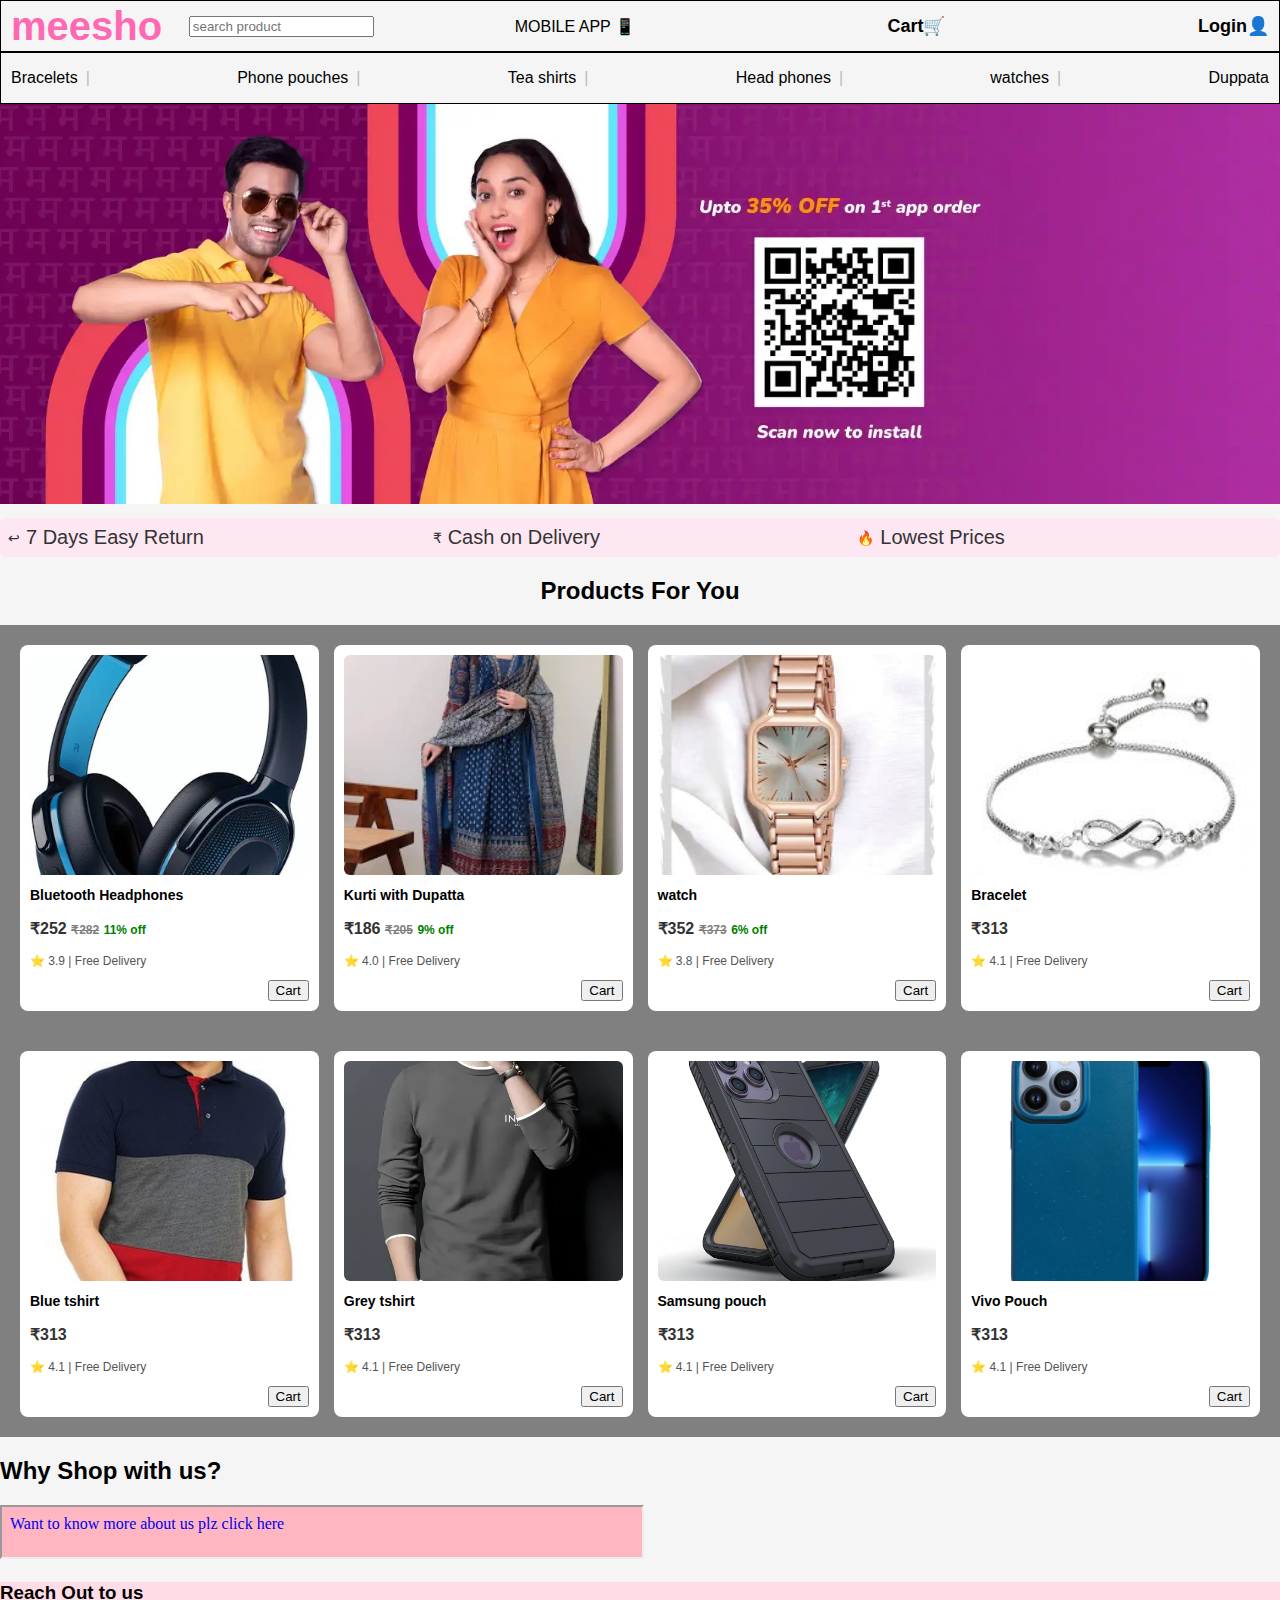
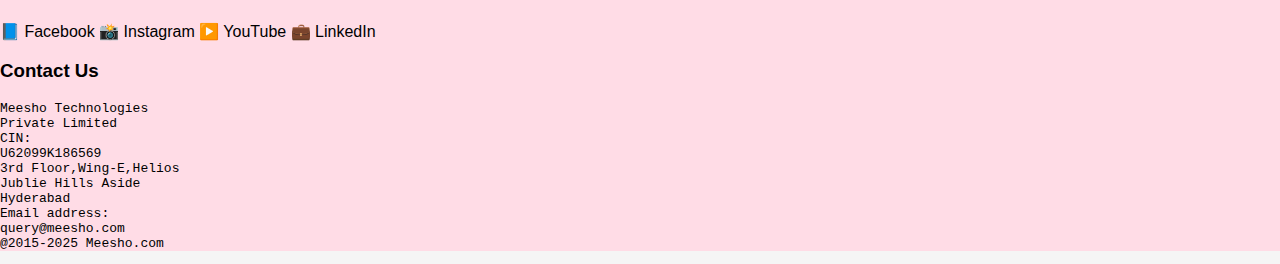
<file: index.htm>
<!DOCTYPE html>
<html>
<head>
    <link rel="icon" href="logo.png" type="image">
    <meta charset="utf-8">
    <meta name="viewport" content="width=device-width, initial-scale=1">
    <title>Meesho</title>
 <link rel="stylesheet" href="styles.css">


    </style>

</head>
<body link="black">
<header class="header">
    <div class="headerleft">
<h1 style="color:hotpink;font-size:40px">meesho  </h1>
<div class="inputbox">
&nbsp;&nbsp;&nbsp;&nbsp;&nbsp;&nbsp;<input type="text" placeholder="search product">
</div>
</div>

<div class="headerright">
<div class="download">  </div>
<nav>
<p><a href="https://play.google.com/store/apps/details?id=com.meesho.supply" target="_blank" style="cursor:pointer;text-decoration:none">MOBILE APP 📱</a></p>
</div>
<div class="cart"><h2>Cart🛒</h2></div>
<div class="profile"><h2><a href="login.htm" target="_blank" style="cursor:pointer;text-decoration:none">Login👤</a></h2></div>
</nav>
</header>


<div class="items">
    <span class="item1">Bracelets</span>
    <span class="item2">Phone pouches</span>
    <span class="item3">Tea shirts</span>
    <span class="item4">Head phones</span>
    <span class="item5">watches</span>
    <span class="item6">Duppata</span>
</div>


<div>
<img src="big.webp" height="400px">

</div>


<div class="info-box">
    <div class="info-item">
        <span class="symbol">↩</span>
        <span>7 Days Easy Return</span>
    </div>

    <div class="info-item">
        <span class="symbol">₹</span>
        <span>Cash on Delivery</span>
    </div>

    <div class="info-item">
        <span class="symbol">🔥</span>
        <span>Lowest Prices</span>
    </div>
</div>






<h2 class="title">Products For You</h2>
<div class="product-container">

    <div class="card">
        <img src="img1.webp" alt="product">
        <h4>Bluetooth Headphones</h4>
        <p class="price">₹252 <span>₹282</span> <small>11% off</small></p>
        <p class="rating">⭐ 3.9 | Free Delivery</p>
        <button name="cart" style="float:right">Cart</button>
    </div>

    <div class="card">
        <img src="img2.webp" alt="product">
        <h4>Kurti with Dupatta</h4>
        <p class="price">₹186 <span>₹205</span> <small>9% off</small></p>
        <p class="rating">⭐ 4.0 | Free Delivery</p>
        <button name="cart" style="float:right">Cart</button>
    </div>

    <div class="card">
        <img src="img3.webp" alt="product">
        <h4>watch</h4>
        <p class="price">₹352 <span>₹373</span> <small>6% off</small></p>
        <p class="rating">⭐ 3.8 | Free Delivery</p>
        <button name="cart" style="float:right">Cart</button>
    </div>

    <div class="card">
        <img src="img4.jfif" alt="product">
        <h4>Bracelet</h4>
        <p class="price">₹313</p>
        <p class="rating">⭐ 4.1 | Free Delivery</p>
        <button name="cart" style="float:right">Cart</button>
    </div>

</div>


<div class="product-container">
 <div class="card">
        <img src="shirt2.jpg" alt="product">
        <h4>Blue tshirt</h4>
        <p class="price">₹313</p>
        <p class="rating">⭐ 4.1 | Free Delivery</p>
        <button name="cart" style="float:right">Cart</button>
    </div>

    <div class="card">
        <img src="shirt1.webp" alt="product">
        <h4>Grey tshirt</h4>
        <p class="price">₹313</p>
        <p class="rating">⭐ 4.1 | Free Delivery</p>
        <button name="cart" style="float:right">Cart</button>
    </div>
<div class="card">
        <img src="phone2.jpg" alt="product">
        <h4>Samsung pouch</h4>
        <p class="price">₹313</p>
        <p class="rating">⭐ 4.1 | Free Delivery</p>
        <button name="cart" style="float:right">Cart</button>
    </div>
    <div class="card">
        <img src="phone1.webp" alt="product">
        <h4>Vivo Pouch</h4>
        <p class="price">₹313</p>
        <p class="rating">⭐ 4.1 | Free Delivery</p>
        <button name="cart" style="float:right">Cart</button>
    </div>

</div>

<div class="videoiframe">
<h2> Why Shop with us?</h2> 

    <iframe 
        src="iframe.htm"
        title="Meesho Promo Video" height="50" width="50%"
        allowfullscreen>
    </iframe>



</div>
<footer>
<div class="foot" style="margin-top:0px;background-color:rgb(255,220,230)">
<h3>Reach Out to us</h3>
📘 Facebook   📸 Instagram   ▶️ YouTube   💼 LinkedIn
<h3>Contact Us</h3>
<pre>
Meesho Technologies
Private Limited
CIN:
U62099K186569
3rd Floor,Wing-E,Helios
Jublie Hills Aside
Hyderabad
Email address:
query@meesho.com
@2015-2025 Meesho.com
</pre>
</footer>
</body>
</html>
</file>
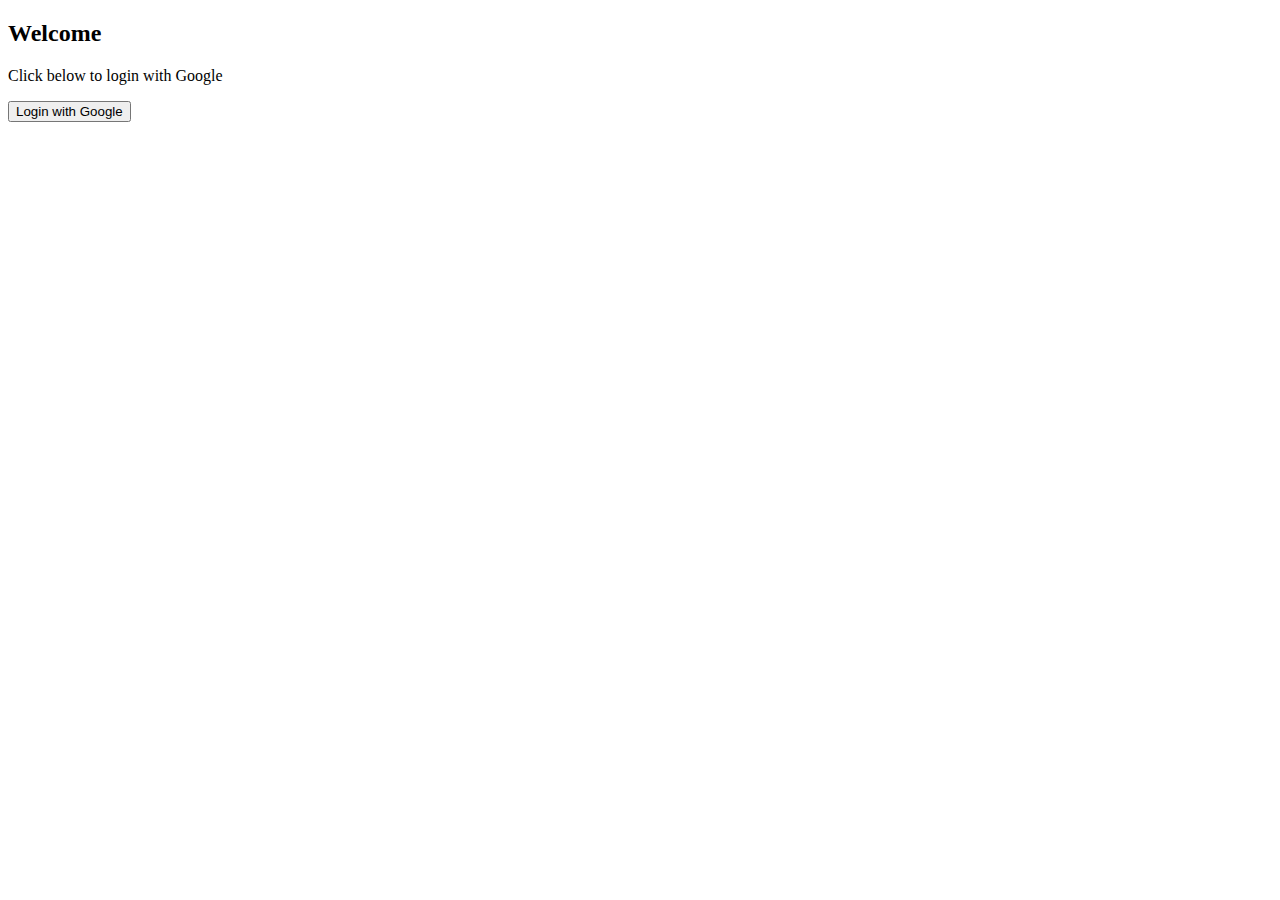
<file: oauth/index.html>
<!DOCTYPE html> 
<html> 
<head> 
<title>Google OAuth Demo</title> 
</head> 
<body> 
<h2>Welcome</h2> 
<p>Click below to login with Google</p> 
<a href="google_Oauth.php"> 
<button>Login with Google</button> 
</a> 
</body> 
</html>
</file>
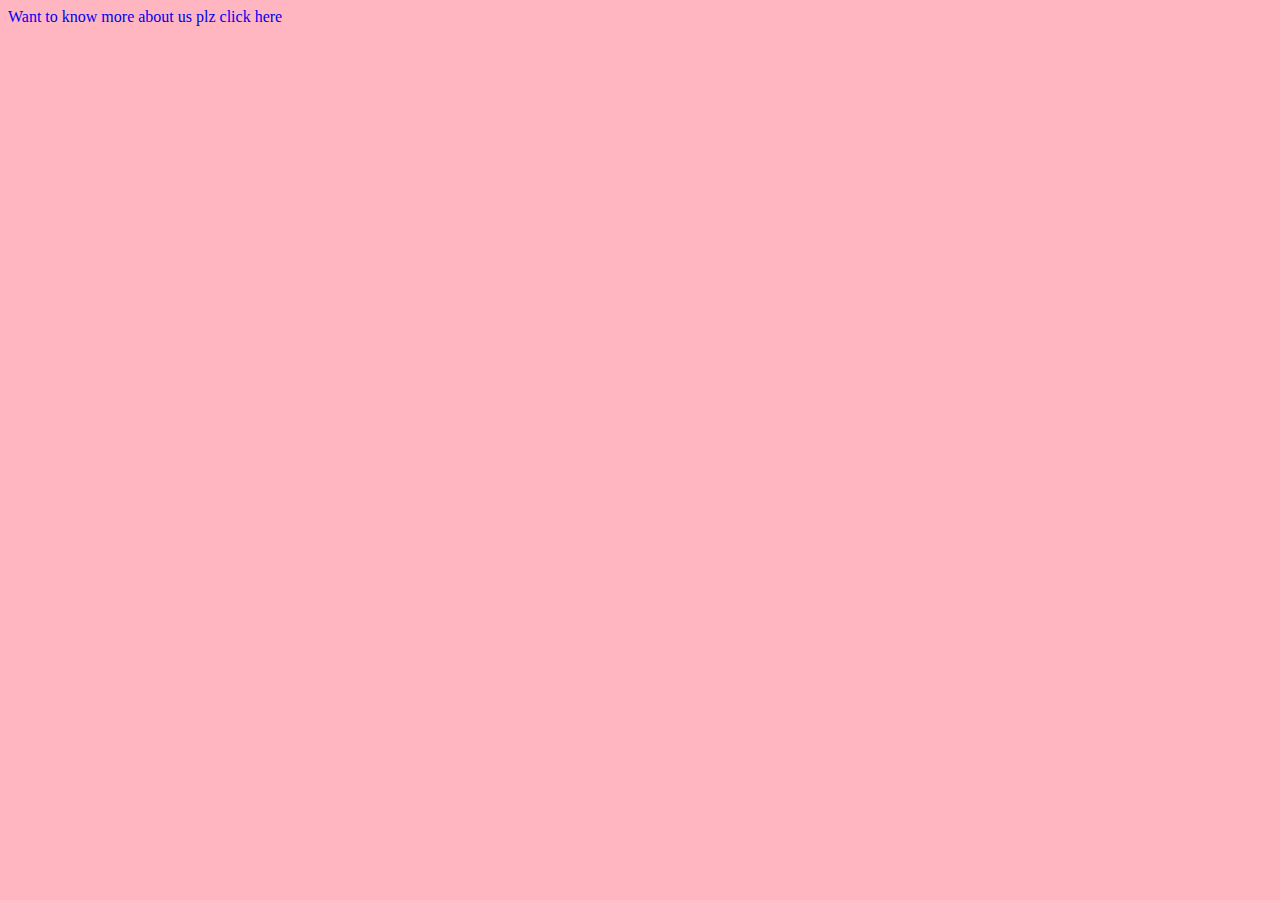
<file: iframe.htm>
<!DOCTYPE html>
<html>
<head>
	<meta charset="utf-8">
	<meta name="viewport" content="width=device-width, initial-scale=1">
	<title>Promotion video</title>
</head>
<body bgcolor="lightpink">
<a href ="https://youtu.be/ciuzHGdoOhw?si=YQd4xXc7Y6a6CC8x" target="_blank" style="text-decoration:none">Want to know more about us plz click here</a>
</body>
</html>
</file>
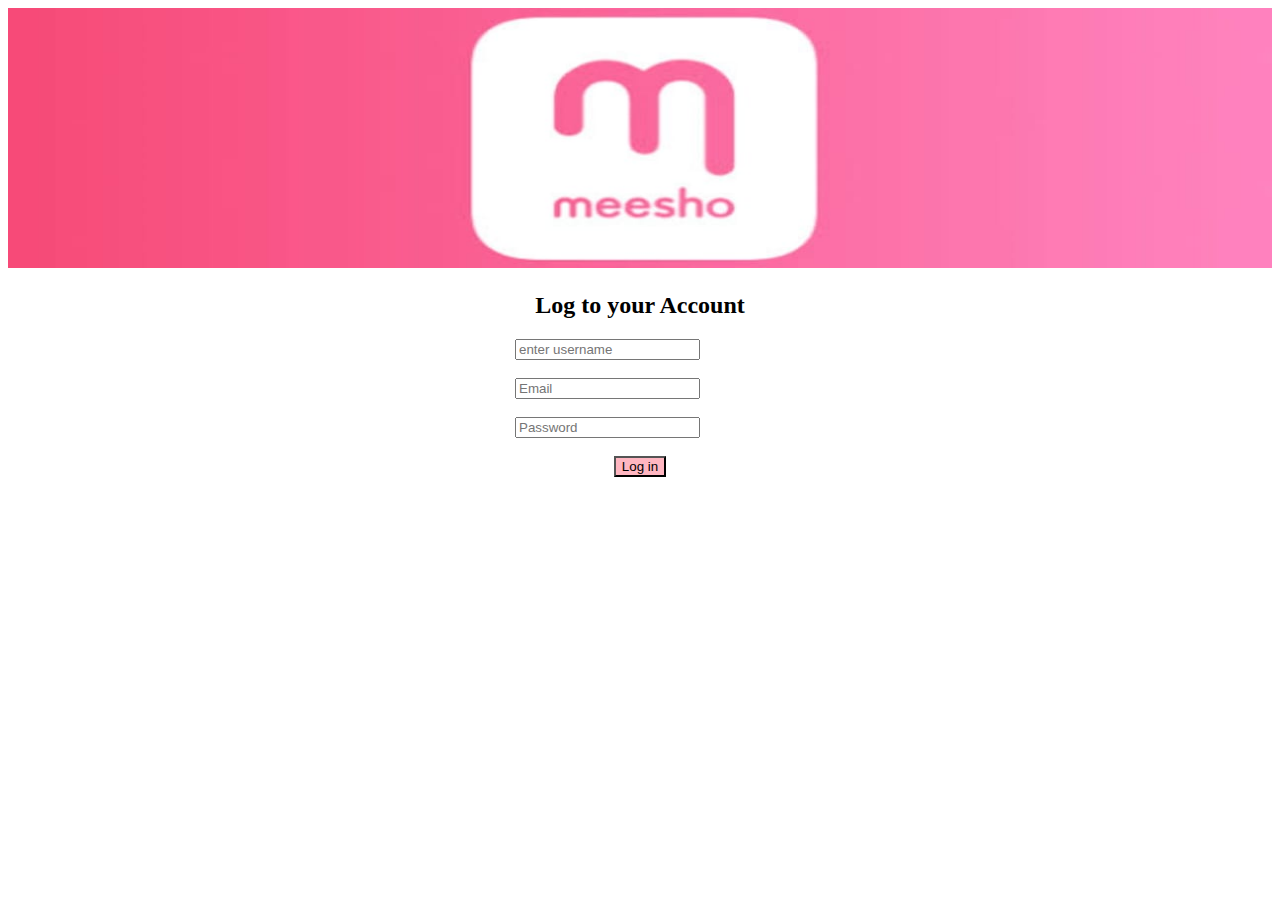
<file: login.htm>
<!DOCTYPE html>
<html>
<head>
	<link rel="icon" href="logo.png">
	<meta charset="utf-8">
	<meta name="viewport" content="width=device-width, initial-scale=1">
	<title>Login Form</title>
	<style>
.login{
margin:auto;
width:250px;
}
.button{
background-color:lightpink;

}
	</style>
<script>
	function validate(){
let v=document.getElementById('pas').value
let v2=document.getElementById("mai").value
if(v==""||v2==""||v.length()<8){
return false
}
else{
	return true
}
}
</script>


</head>
<body>
<img src="loginn.jpeg" height="260px" width="100%">
<div class="login">
<center><h2>Log to your Account</h2></center>
<form target="_blank" action="index.php" method="post" onsubmit="return validate()">
	<label for="username">
		<input type="text" placeholder="enter username" name="name" id="naam"><br><br>
	<label for="mail">
<input type="email" placeholder="Email" name="mail" id="mai"><br><br>
<label for="pass"> 
<input type="password" placeholder="Password" id="pas" name="pass" id="pas"><br><br>
<center><input type="submit" name="log in" value="Log in" class="button"></center>
</form>
</div>
</body>
</html>
</file>
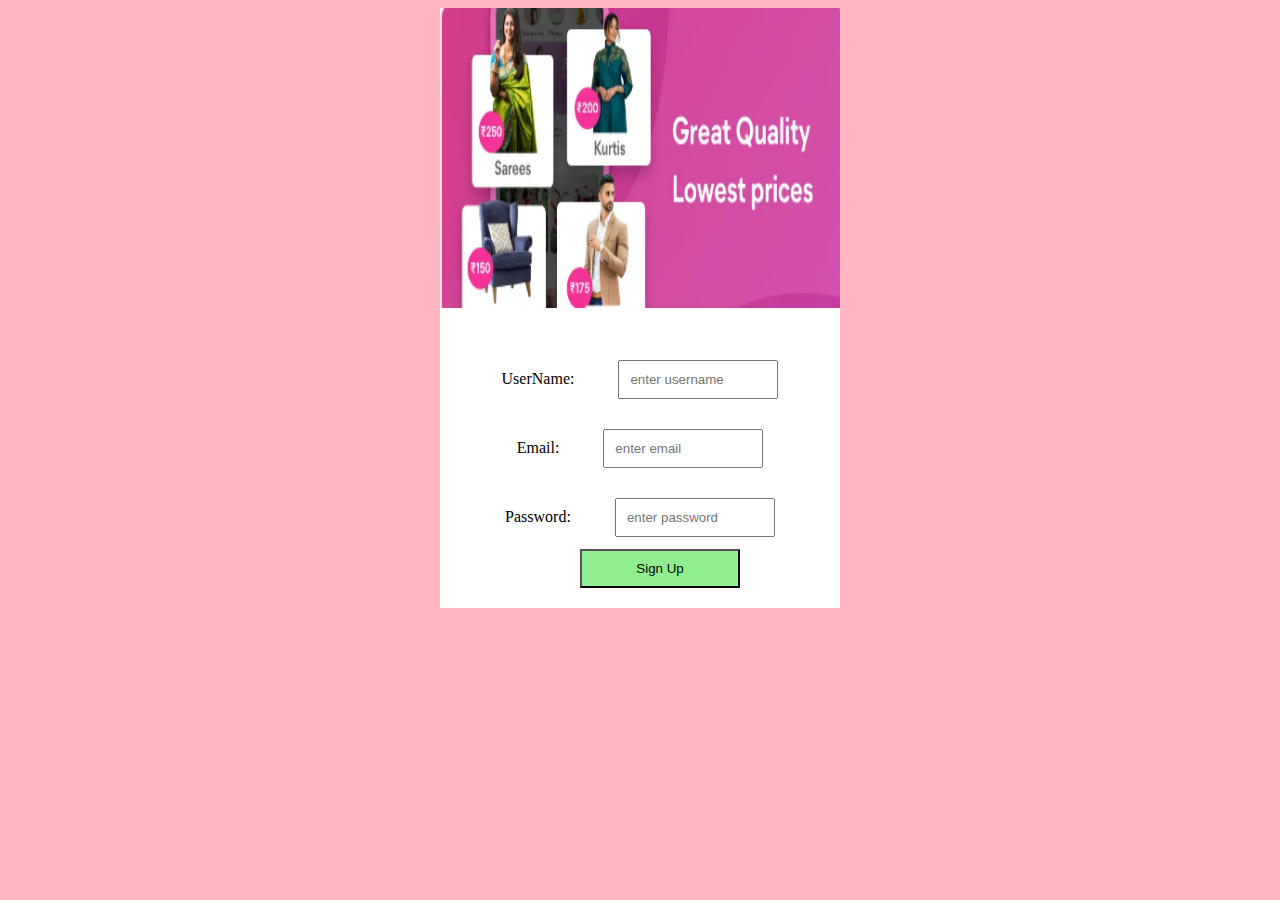
<file: signup.htm>
<!DOCTYPE html>
<html>
<head>
	<meta charset="utf-8">
	<meta name="viewport" content="width=device-width, initial-scale=1">
	<title>sign up</title>
<style>
.container{
	width:400px;
	background-color:white;
	text-align:center;
	margin:auto;
	height:600px;
}
input{
width:40%;
box-sizing:border-box;
padding:10px;
margin-top:12px;
margin-left:40px;
}
input[type="submit"]{
	cursor:pointer;
	background-color:lightgreen;

}

</style>



</head>
<body bgcolor="lightpink">
<div class="container">
	<form action="signup.php" method="post">
<img src="sign.png" width="400px" height="300px"><br><br><br>
<label for="username">UserName:</label>
	<input type="text" name="username" placeholder="enter username"><br><br>
<label for="mail">Email:</label>
	<input type="mail" name="mail" placeholder="enter email" required><br><br>
  <label for="pass">Password:</label>
	<input type="password" name="pass" placeholder="enter password" required>  
<input type="submit" name="submit" class="sub" value="Sign Up">
</form>
</div>
</body>
</html>
</file>
<file: styles.css>
.videoiframe{
    margin-bottom:0px;
}
.info-box {
    display: flex;
    justify-content: space-between;
    background-color: #fde7f3;   /* light pink */
    padding: 8px;
    border-radius: 6px;
    margin-top: 10px;
    gap: 10px;
}

.info-item {
    display: flex;
    align-items: center;
    gap: 6px;
    font-size: 20px;
    color: #333;
    flex: 1;
}

.symbol {
    font-size: 14px;
}


.info-item img {
    width: 16px;
    height: 16px;
}

body {
    font-family: Arial, sans-serif;
    background-color: #f5f5f5;
}

.title {
    text-align: center;
    margin: 20px;
}

.product-container {
    display: grid;
    grid-template-columns: repeat(auto-fit, minmax(200px, 1fr));
    gap: 15px;
    padding: 20px;
    background-color:gray;
}

.card {
    background: #fff;
    padding: 10px;
    border-radius: 8px;
}

.card img {
    width: 100%;
    height: 220px;
    object-fit: cover;
    border-radius: 6px;
}

.card h4 {
    font-size: 14px;
    margin: 8px 0;
}

.price {
    font-weight: bold;
    color: #333;
}

.price span {
    text-decoration: line-through;
    color: gray;
    font-size: 12px;
}

.price small {
    color: green;
    font-size: 12px;
}

.rating {
    font-size: 12px;
    margin-top: 5px;
    color: #555;
}

.lowestprice image{
width:50%;
}
.lowestpricecontainer{
    display:flex;
    margin:50px auto;
    max-width:1000px;
    background-color:;
    height:300px;
    width:600px;
}
.lowesttext{

    width:"50%"
}

:root{
    --hoverTextColor:hotpink;
}
.profile:hover{
    color:var(--hoverTextColor);
}
.cart:hover{
    color:var(--hoverTextColor);
}
.item1:hover,.item2:hover,.item3:hover,.item4:hover,.item5:hover,.item6:hover{
      color:var(--hoverTextColor); 
}

body{
margin:0;
padding:0;
width:100%;
font-family:"Roboto",sans-serif;
}
.headerleft,.headerright{
    display:flex;
    align-items:center;
}
        .header{
           
            font-weight:1000px;
            height:50px;
            border:1px solid black;
           align-items:center;
           display:flex;
           padding:0px 10px;
           justify-content:space-between;
        }
.inputbox{
    display:flex;
    width:100px;
}
.cart,.profile{
               cursor:pointer;
    padding:0 px 20px;
    display:flex;
     align-items:center;
     justify-content:center;
     font-size:12px;
}

.items{
      cursor:pointer;
    font-weight:1000px;
            height:50px;
            border:1px solid black;
           align-items:center;
           display:flex;
           padding:0px 10px;
           justify-content:space-between;
}
.items span:not(:last-child)::after{
    content:"|";
    color:#bbb;
    margin-left:8px;
    height:40px;
}
</file>
